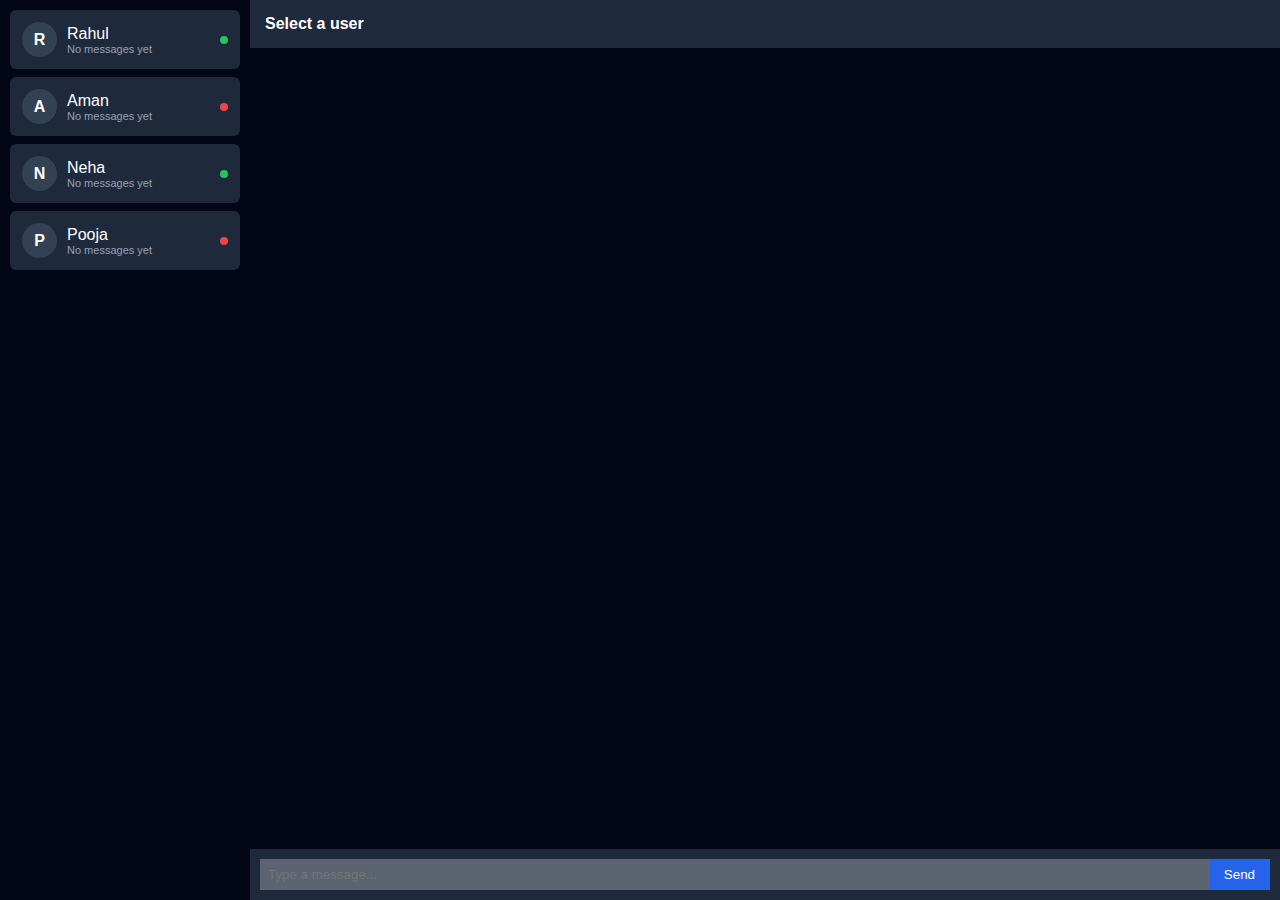
<file: index.html>
<!DOCTYPE html>
<html lang="en">
<head>
  <meta charset="UTF-8">
  <title>Chat App</title>
  <link rel="stylesheet" href="css/style.css">
</head>
<body>
  <div class="app">
    <div class="sidebar" id="userList"></div>

    <div class="chat">
      <div class="chat-header" id="chatHeader">Select a user</div>
      <div class="messages" id="messages"></div>
      <div class="typing" id="typing"></div>

      <div class="input-box">
        <input type="text" id="messageInput" placeholder="Type a message..." disabled>
        <button id="sendBtn" disabled>Send</button>
      </div>
    </div>
  </div>

  <script src="js/data.js"></script>
  <script src="js/storage.js"></script>
  <script src="js/app.js"></script>
</body>
</html>
</file>
<file: css/style.css>
* { box-sizing: border-box; font-family: Arial, sans-serif; }

body {
  margin: 0;
  background: #0f172a;
  color: #fff;
}

.app {
  display: flex;
  height: 100vh;
}

.sidebar {
  width: 250px;
  background: #020617;
  padding: 10px;
  overflow-y: auto;
}

.user {
  padding: 12px;
  margin-bottom: 8px;
  background: #1e293b;
  cursor: pointer;
  border-radius: 6px;
}

.user.active { background: #2563eb; }

.chat {
  flex: 1;
  display: flex;
  flex-direction: column;
  background: #020617;
}

.chat-header {
  padding: 15px;
  background: #1e293b;
  font-weight: bold;
}

.messages {
  flex: 1;
  padding: 15px;
  overflow-y: auto;
}

.msg {
  max-width: 60%;
  margin-bottom: 10px;
  padding: 8px 12px;
  border-radius: 10px;
}

.me { background: #2563eb; margin-left: auto; }
.other { background: #334155; }

.typing {
  height: 20px;
  padding-left: 15px;
  font-size: 12px;
  color: #94a3b8;
}

.input-box {
  display: flex;
  padding: 10px;
  background: #1e293b;
}

.input-box input {
  flex: 1;
  padding: 8px;
  border: none;
  outline: none;
}

.input-box button {
  padding: 8px 15px;
  border: none;
  background: #2563eb;
  color: #fff;
  cursor: pointer;
}


.user {
  display: flex;
  align-items: center;
  gap: 10px;
}

.avatar {
  width: 35px;
  height: 35px;
  border-radius: 50%;
  background: #334155;
  display: flex;
  align-items: center;
  justify-content: center;
  font-weight: bold;
}

.status {
  width: 8px;
  height: 8px;
  border-radius: 50%;
  margin-left: auto;
}

.online { background: #22c55e; }
.offline { background: #ef4444; }

.user-info {
  display: flex;
  flex-direction: column;
}

.preview {
  font-size: 11px;
  color: #94a3b8;
}
</file>
